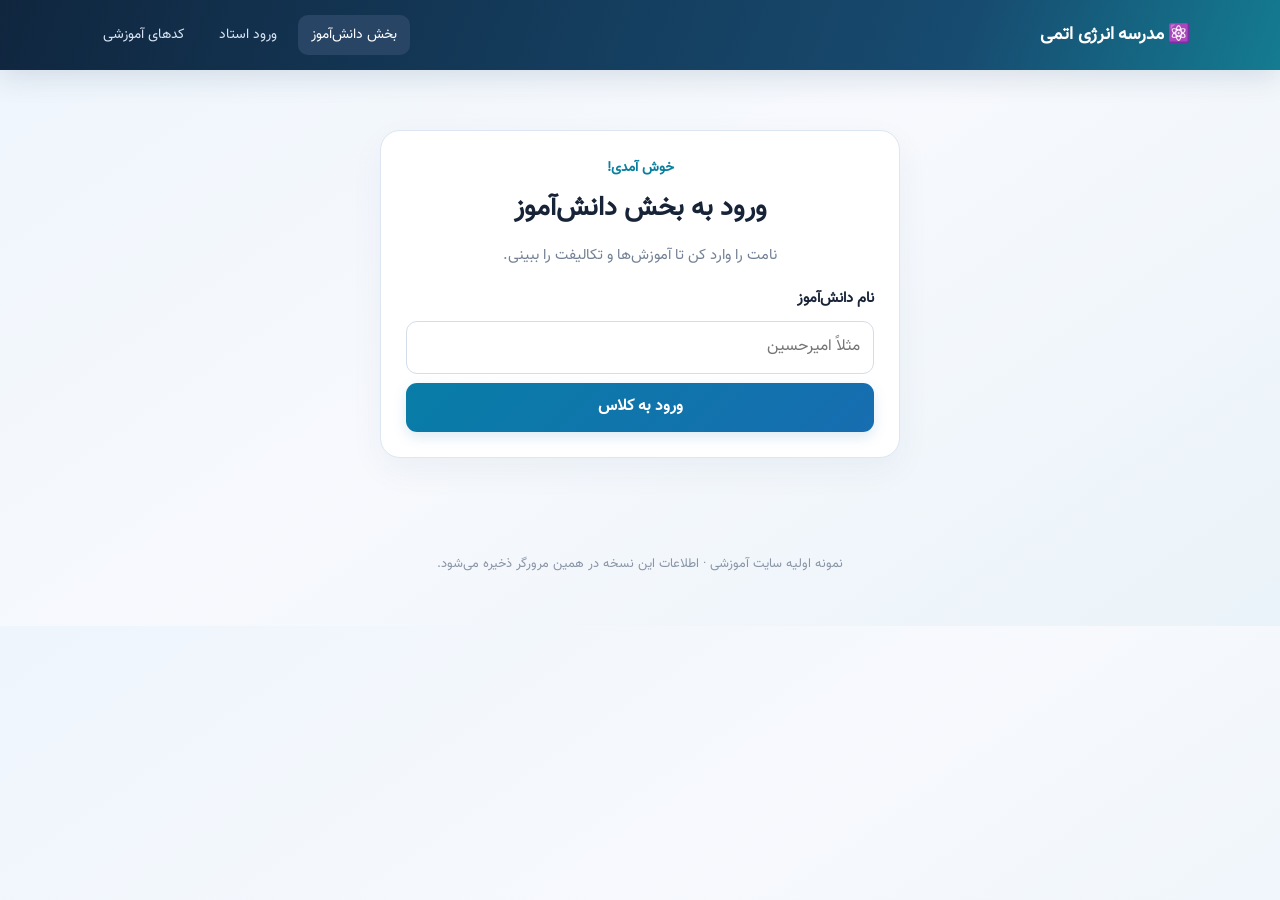
<file: student.html>
<!doctype html>
<html lang="fa" dir="rtl">
<head>
  <meta charset="UTF-8"><meta name="viewport" content="width=device-width, initial-scale=1">
  <title>بخش دانش‌آموز | مدرسه انرژی اتمی</title>
  <link rel="stylesheet" href="./asesst/styles/reset.css">
  <link rel="stylesheet" href="./portal.css">
</head>
<body data-page="student">
  <header class="topbar">
    <a class="brand" href="./index.html">⚛️ مدرسه انرژی اتمی</a>
    <nav><a class="active" href="./student.html">بخش دانش‌آموز</a><a href="./teacher.html">ورود استاد</a><a href="./index.html">کدهای آموزشی</a></nav>
  </header>
  <main class="wrap">
    <section id="nameGate" class="panel gate">
      <div class="eyebrow">خوش آمدی!</div><h1>ورود به بخش دانش‌آموز</h1>
      <p class="muted">نامت را وارد کن تا آموزش‌ها و تکالیفت را ببینی.</p>
      <form id="nameForm" class="stack"><label for="studentName">نام دانش‌آموز</label><input id="studentName" required maxlength="60" placeholder="مثلاً امیرحسین"><button class="btn primary">ورود به کلاس</button></form>
    </section>
    <div id="studentArea" hidden>
      <section class="welcome panel">
        <div><div class="eyebrow">فضای یادگیری تو</div><h1>سلام <span id="helloName"></span> 👋</h1><p class="muted">کدهای آموزشی را ببین، فایل‌ها را دانلود کن و تکالیفت را بفرست.</p></div>
        <button id="changeName" class="btn light">تغییر نام</button>
      </section>
      <section class="section"><div class="section-heading"><div><h2>کدهای آموزشی</h2><p class="muted">برای دیدن کد یا دانلود نسخه متنی، یکی را انتخاب کن.</p></div></div><div id="lessons" class="cards"></div></section>
      <section class="section"><div class="section-heading"><div><h2>تکالیف من</h2><p class="muted">تکلیف را انتخاب کن، کدت را بنویس و ارسال کن.</p></div></div><div id="tasks" class="task-list"></div></section>
    </div>
    <div id="notice" class="notice" role="status" hidden></div>
    <footer>نمونه اولیه سایت آموزشی · اطلاعات این نسخه در همین مرورگر ذخیره می‌شود.</footer>
  </main>
  <dialog id="submitDialog" class="dialog"><form method="dialog" id="submitForm" class="stack">
    <button type="button" class="dialog-close" id="closeDialog" aria-label="بستن">×</button>
    <div class="eyebrow">ارسال تکلیف</div><h2 id="dialogTitle">عنوان تکلیف</h2><p id="dialogDescription" class="muted"></p>
    <label for="studentCode">کد پایتون خودت را اینجا بنویس</label><textarea id="studentCode" rows="12" required spellcheck="false" placeholder="# کد خود را اینجا بنویس"></textarea>
    <button class="btn primary">ارسال برای استاد</button>
  </form></dialog>
  <script src="./portal.js"></script>
</body></html>
</file>
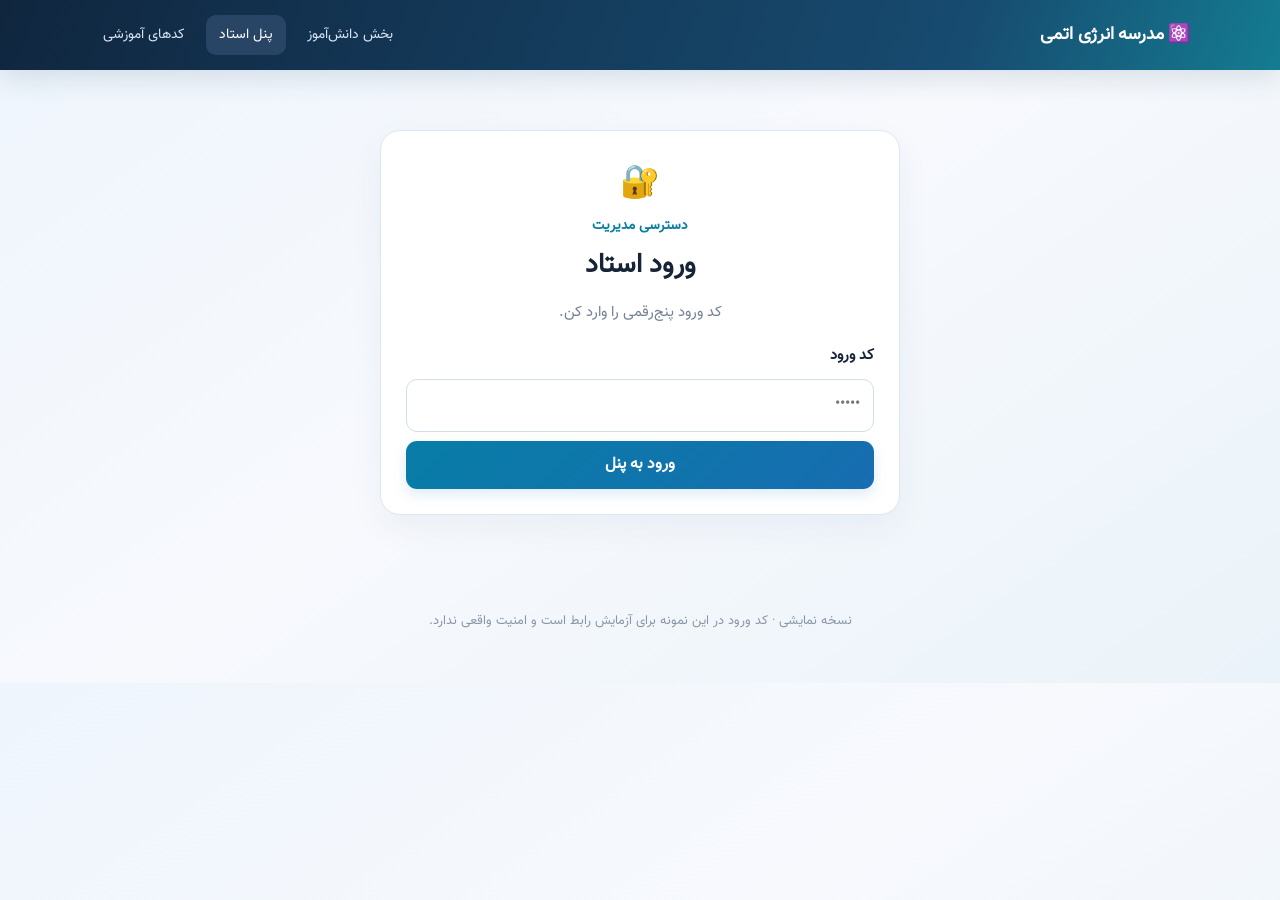
<file: teacher.html>
<!doctype html>
<html lang="fa" dir="rtl">
<head>
  <meta charset="UTF-8"><meta name="viewport" content="width=device-width, initial-scale=1">
  <title>پنل استاد | مدرسه انرژی اتمی</title>
  <link rel="stylesheet" href="./asesst/styles/reset.css"><link rel="stylesheet" href="./portal.css">
</head>
<body data-page="teacher">
  <header class="topbar"><a class="brand" href="./index.html">⚛️ مدرسه انرژی اتمی</a><nav><a href="./student.html">بخش دانش‌آموز</a><a class="active" href="./teacher.html">پنل استاد</a><a href="./index.html">کدهای آموزشی</a></nav></header>
  <main class="wrap">
    <section id="teacherGate" class="panel gate">
      <div class="lock-icon">🔐</div><div class="eyebrow">دسترسی مدیریت</div><h1>ورود استاد</h1><p class="muted">کد ورود پنج‌رقمی را وارد کن.</p>
      <form id="teacherLogin" class="stack"><label for="teacherCode">کد ورود</label><input id="teacherCode" type="password" inputmode="numeric" pattern="[0-9]{5}" maxlength="5" required placeholder="•••••"><button class="btn primary">ورود به پنل</button><p id="loginError" class="error" hidden>کد واردشده صحیح نیست.</p></form>
    </section>
    <div id="teacherArea" hidden>
      <section class="welcome panel"><div><div class="eyebrow">مدیریت کلاس</div><h1>پنل استاد</h1><p class="muted">آموزش‌ها و تکالیف کلاس را مدیریت کن.</p></div><button id="teacherLogout" class="btn light">خروج</button></section>
      <div class="tabs"><button class="tab active" data-tab="lessonTab">افزودن آموزش</button><button class="tab" data-tab="taskTab">ساخت تکلیف</button><button class="tab" data-tab="submissionsTab">ارسال‌های دانش‌آموزان</button></div>
      <section id="lessonTab" class="panel tab-panel"><h2>افزودن کد آموزشی جدید</h2><form id="lessonForm" class="stack">
        <label for="lessonTitle">عنوان آموزش</label><input id="lessonTitle" required placeholder="مثلاً برنامه آب‌وهوا">
        <label for="lessonDescription">توضیحات</label><textarea id="lessonDescription" rows="3" placeholder="توضیح کوتاه درباره آموزش"></textarea>
        <label for="lessonFile">فایل کد (TXT یا PY)</label><input id="lessonFile" type="file" accept=".txt,.py,text/plain" required>
        <label for="lessonImage">تصویر آموزش (اختیاری)</label><input id="lessonImage" type="file" accept="image/*">
        <button class="btn primary">انتشار آموزش</button></form><div id="lessonAdminList" class="admin-list"></div>
      </section>
      <section id="taskTab" class="panel tab-panel" hidden><h2>ساخت تکلیف جدید</h2><form id="taskForm" class="stack">
        <label for="taskTitle">عنوان تکلیف</label><input id="taskTitle" required placeholder="مثلاً کد آب‌وهوا">
        <label for="taskDescription">شرح تکلیف</label><textarea id="taskDescription" rows="4" required placeholder="دانش‌آموز باید چه کاری انجام دهد؟"></textarea>
        <button class="btn primary">انتشار تکلیف</button></form><div id="taskAdminList" class="admin-list"></div>
      </section>
      <section id="submissionsTab" class="panel tab-panel" hidden><h2>ارسال‌های دانش‌آموزان</h2><p class="muted">ارسال‌ها به ترتیب زمان ثبت نمایش داده می‌شوند.</p><div id="submissionList" class="submission-list"></div></section>
    </div>
    <div id="notice" class="notice" role="status" hidden></div><footer>نسخه نمایشی · کد ورود در این نمونه برای آزمایش رابط است و امنیت واقعی ندارد.</footer>
  </main>
  <dialog id="reviewDialog" class="dialog"><form id="reviewForm" class="stack">
    <button type="button" class="dialog-close" id="closeReview" aria-label="بستن">×</button><div class="eyebrow">بررسی تکلیف</div><h2 id="reviewHeading"></h2><pre id="reviewCode" class="code-preview"></pre>
    <label for="reviewStatus">نتیجه بررسی</label><select id="reviewStatus"><option value="pending">در انتظار بررسی</option><option value="approved">تأیید شد</option><option value="revision">نیاز به اصلاح دارد</option></select>
    <label for="reviewNote">یادداشت استاد</label><textarea id="reviewNote" rows="3" placeholder="بازخورد برای دانش‌آموز"></textarea><button class="btn primary">ذخیره نتیجه</button>
  </form></dialog>
  <script src="./portal.js"></script>
</body></html>
</file>
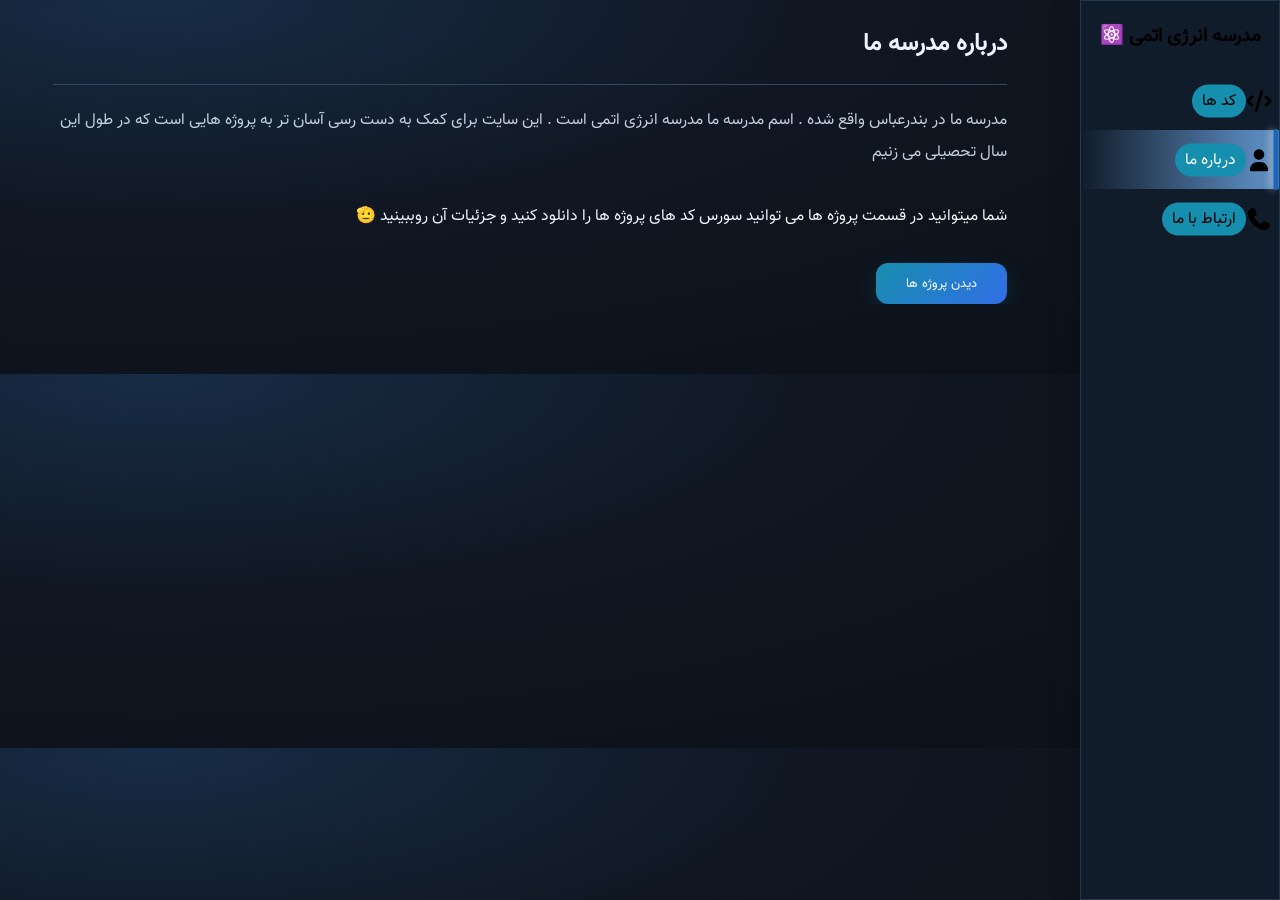
<file: asesst/html-files/AbouteWe.html>
<!doctype html>
<html lang="en">
  <head>
    <meta charset="UTF-8" />
    <meta name="viewport" content="width=device-width, initial-scale=1.0" />
    <title>Atomic-school</title>
    <link rel="stylesheet" href="../styles/reset.css" />
    <link rel="stylesheet" href="../styles/styles.css" />
    <link rel="stylesheet" href="../styles/Aboute.css" />
  </head>
  <body>
    <!------------------  Header  ------------------>
    <header class="Header">
      <!-- navbar -->
       <h2 class="navbar-title">مدرسه انرژی اتمی ⚛️</h2>
      <nav class="navbar">
        <a href="../../index.html" class="navbar-item" data-title="کد ها"
          ><img
            src="../imges/code-solid-full.svg"
            alt="code"
            class="header-img"
          />
        </a>
        <a
          href="./AbouteWe.html"
          data-title="درباره ما"
          class="navbar-item header-active-img"
          ><img
            src="../imges/user-solid-full.svg"
            alt="code"
            class="header-img"
        /></a>
        <a href="./call.html" data-title="ارتباط با ما" class="navbar-item"
          ><img
            src="../imges/phone-solid-full.svg"
            alt="code"
            class="header-img"
        /></a>
      </nav>
    </header>

    <main>
      <div class="abouteWe-box">
        <h2 class="abouteWe-title">درباره مدرسه ما</h2>
        <p class="abouteWe-text">
          مدرسه ما در بندرعباس واقع شده . اسم مدرسه ما مدرسه انرژی اتمی است .
          این سایت برای کمک به دست رسی آسان تر به پروژه هایی است که در طول این
          سال تحصیلی می زنیم
        </p>
        <br />
        <p>
          شما میتوانید در قسمت <a href="">پروژه ها</a> می توانید سورس کد های
          پروژه ها را دانلود کنید و جزئیات آن روببینید 🫡
        </p>

        <a href="../../index.html"
          ><button type="button" class="aboute-btn">دیدن پروژه ها</button></a
        >
      </div>
    </main>
  </body>
</html>
</file>
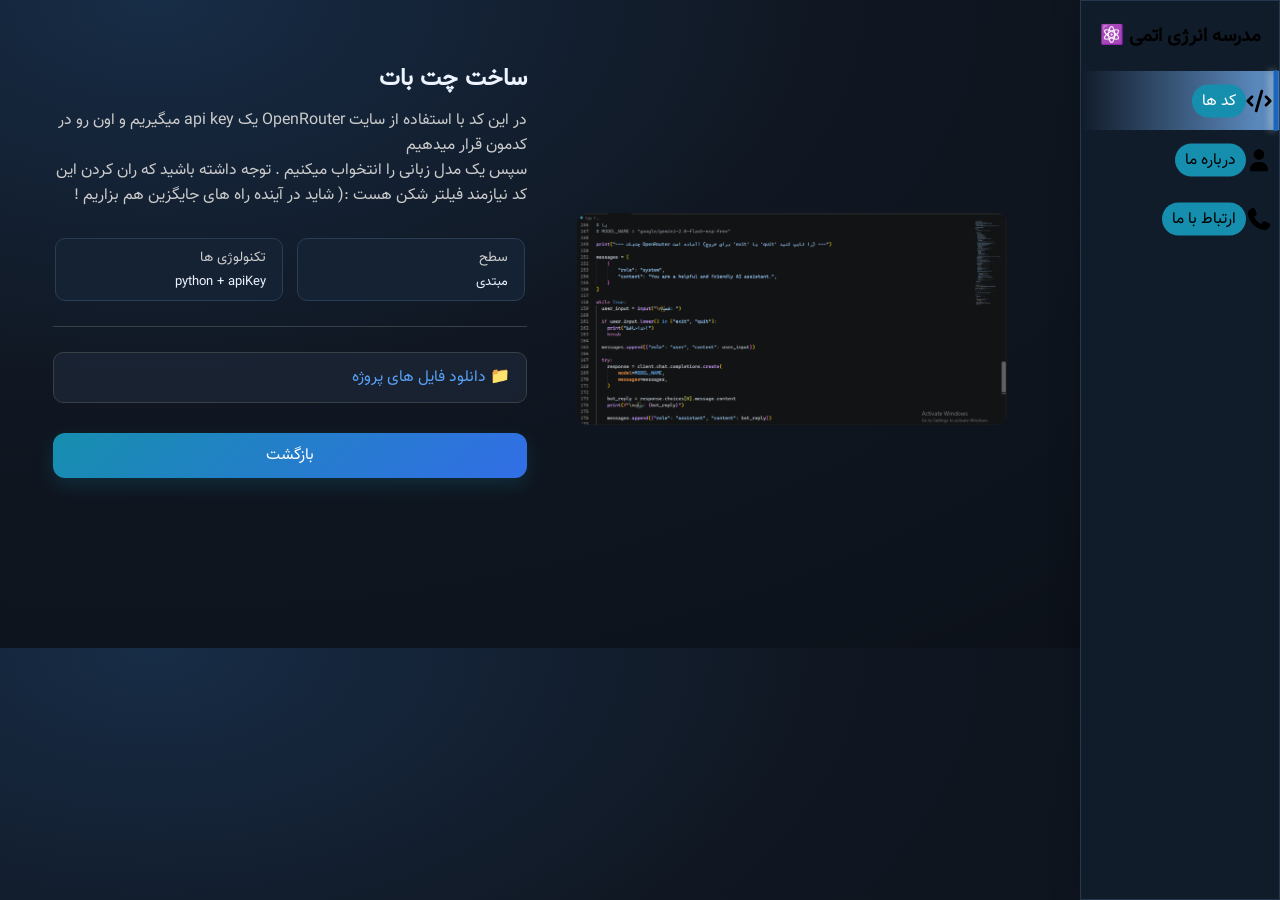
<file: asesst/html-files/Ai.html>
<!doctype html>
<html lang="en">
  <head>
    <meta charset="UTF-8" />
    <meta name="viewport" content="width=device-width, initial-scale=1.0" />
    <title>Atomic-school</title>
    <link rel="stylesheet" href="../styles/reset.css" />
    <link rel="stylesheet" href="../styles/styles.css" />
  </head>
  <body>
    <!------------------  Header  ------------------>
    <header class="Header">
      <!-- navbar -->
      <h2 class="navbar-title">مدرسه انرژی اتمی ⚛️</h2>
      <nav class="navbar">
        <a
          href="../../index.html"
          class="navbar-item header-active-img"
          data-title="کد ها"
          ><img
            src="../imges/code-solid-full.svg"
            alt="code"
            class="header-img"
          />
        </a>
        <a href="./AbouteWe.html" data-title="درباره ما" class="navbar-item"
          ><img
            src="../imges/user-solid-full.svg"
            alt="code"
            class="header-img"
        /></a>
        <a href="./call.html" data-title="ارتباط با ما" class="navbar-item"
          ><img
            src="../imges/phone-solid-full.svg"
            alt="code"
            class="header-img"
        /></a>
      </nav>
    </header>

    <main>
      <div class="AiInfo-box">
        <img src="../imges/AI.png" alt="AI-img" class="AiInfo-img" />
        <div>
          <h2 class="AiInfo-title">ساخت چت بات</h2>
          <p class="AiInfo-text">
            در این کد با استفاده از سایت OpenRouter یک api key میگیریم و اون رو
            در کدمون قرار میدهیم
          </p>
          <p class="AiInfo-text">
            سپس یک مدل زبانی را انتخواب میکنیم . توجه داشته باشید که ران کردن
            این کد نیازمند فیلتر شکن هست :( شاید در آینده راه های جایگزین هم
            بزاریم !
          </p>

          <section class="AiInfo-infoBoxes-parent">
            <div class="AiInfo-infoBoxes">
              <p class="AiInfo-infoBoxes-text1">سطح</p>
              <p class="AiInfo-infoBoxes-text2">مبتدی</p>
            </div>
            <div class="AiInfo-infoBoxes">
              <p class="AiInfo-infoBoxes-text1">تکنولوژی ها</p>
              <p class="AiInfo-infoBoxes-text2">python + apiKey</p>
            </div>
          </section>
          <div class="Ai-border"></div>
          <a href="../Files-downlod/AI.py" download="AI.py" class="AI-downlaod">
            📁 دانلود فایل های پروژه
          </a>
          <a href="../../index.html" class="AI-back">بازگشت</a>
        </div>
      </div>
    </main>
  </body>
</html>
</file>
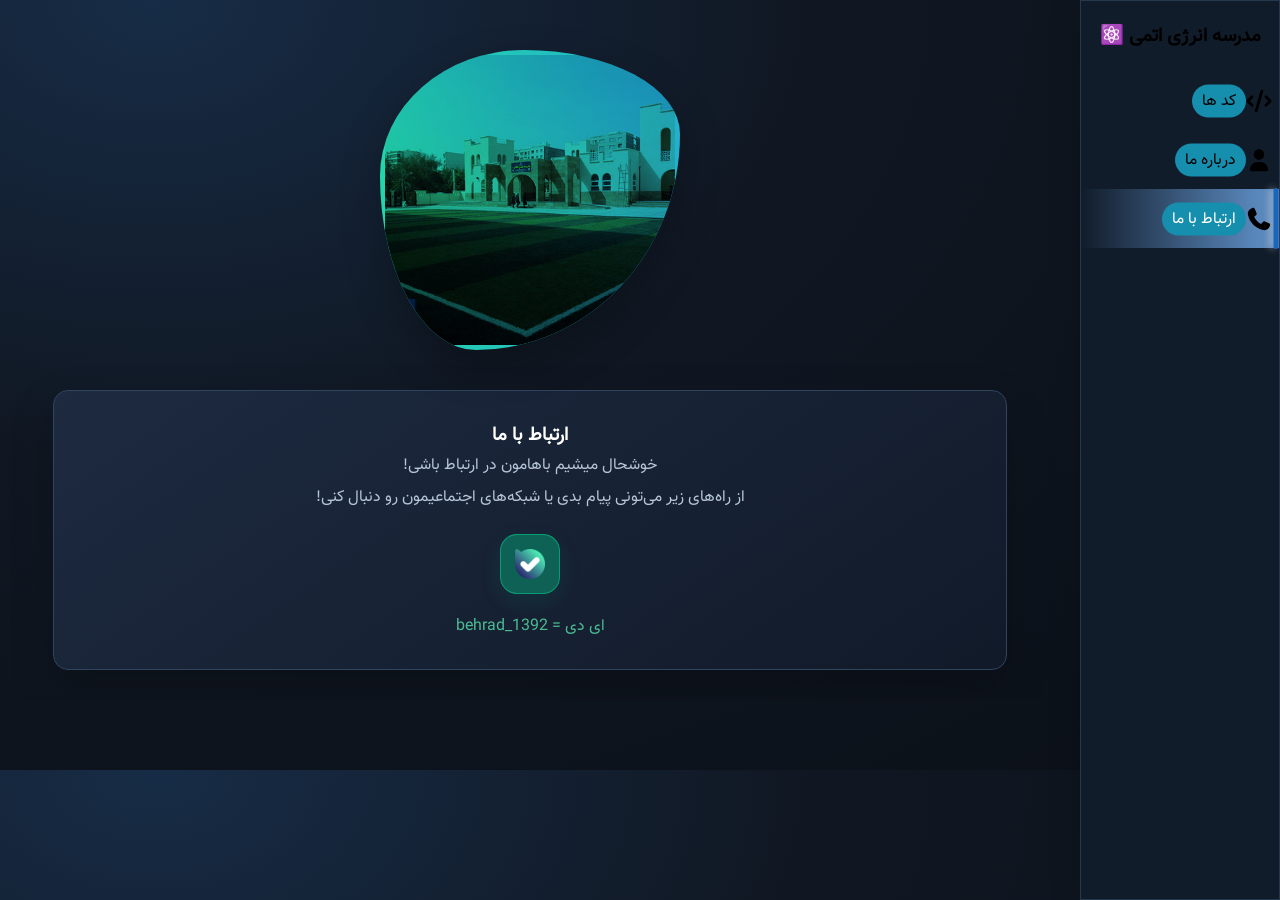
<file: asesst/html-files/call.html>
<!doctype html>
<html lang="en">
  <head>
    <meta charset="UTF-8" />
    <meta name="viewport" content="width=device-width, initial-scale=1.0" />
    <title>Atomic-school</title>
    <link rel="stylesheet" href="../styles/reset.css" />
    <link rel="stylesheet" href="../styles/styles.css" />
    <link rel="stylesheet" href="../styles/call.css" />
  </head>
  <body>
    <!------------------  Header  ------------------>
    <header class="Header">
      <h2 class="navbar-title">مدرسه انرژی اتمی ⚛️</h2>
      <!-- navbar -->
      <nav class="navbar">
        <a href="../../index.html" class="navbar-item" data-title="کد ها"
          ><img
            src="../imges/code-solid-full.svg"
            alt="code"
            class="header-img"
          />
        </a>
        <a href="./AbouteWe.html" data-title="درباره ما" class="navbar-item"
          ><img
            src="../imges/user-solid-full.svg"
            alt="code"
            class="header-img"
        /></a>
        <a
          href="./call.html"
          data-title="ارتباط با ما"
          class="navbar-item header-active-img"
          ><img
            src="../imges/phone-solid-full.svg"
            alt="code"
            class="header-img"
        /></a>
      </nav>
    </header>

    <main>
      <!-- img -->
      <div class="img-box">
        <div class="blob"></div>
      </div>

      <section class="call-box">
        <h3 class="call-title">ارتباط با ما</h3>
        <p class="call-text">خوشحال میشیم باهامون در ارتباط باشی!</p>
        <p class="call-text">
          از راه‌های زیر می‌تونی پیام بدی یا شبکه‌های اجتماعیمون رو دنبال کنی!
        </p>
        <a href="#" target="_blank"
          ><img src="../imges/bale-logo.png" alt="#" class="bale-img"
        /></a>
        <p class="appNameBale">ای دی = behrad_1392</p>
      </section>
    </main>
  </body>
</html>
</file>
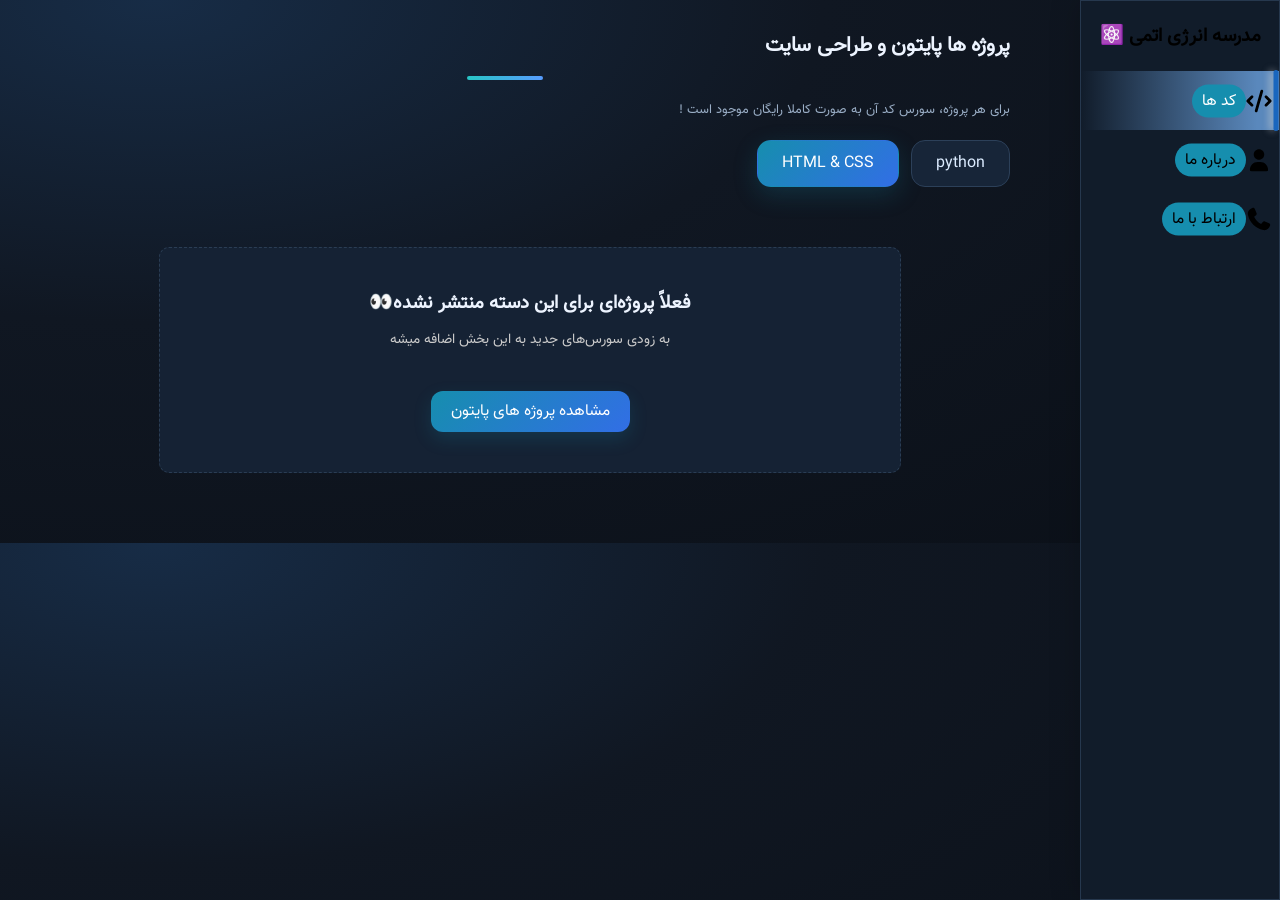
<file: asesst/html-files/HtmlCssProjects.html>
<!doctype html>
<html lang="en">
  <head>
    <meta charset="UTF-8" />
    <meta name="viewport" content="width=device-width, initial-scale=1.0" />
    <title>Atomic-school</title>
    <link rel="stylesheet" href="../styles/reset.css" />
    <link rel="stylesheet" href="../styles/styles.css" />
    <link rel="stylesheet" href="../styles/Aboute.css" />
  </head>
  <body>
    <!------------------  Header  ------------------>
    <header class="Header">
      <!-- navbar -->
      <h2 class="navbar-title">مدرسه انرژی اتمی ⚛️</h2>
      <nav class="navbar">
        <a href="#" class="header-active-img navbar-item" data-title="کد ها"
          ><img
            src="../imges/code-solid-full.svg"
            alt="code"
            class="header-img"
          />
        </a>
        <a href="./AbouteWe.html" data-title="درباره ما" class="navbar-item"
          ><img
            src="../imges/user-solid-full.svg"
            alt="code"
            class="header-img"
        /></a>
        <a href="./call.html" data-title="ارتباط با ما" class="navbar-item"
          ><img
            src="../imges/phone-solid-full.svg"
            alt="code"
            class="header-img"
        /></a>
      </nav>
    </header>

    <!------------------  Project  ------------------>
    <main>
      <h1 class="main-title">پروژه ها پایتون و طراحی سایت</h1>
      <p class="main-up-text">
        ! برای هر پروژه، سورس کد آن به صورت کاملا رایگان موجود است
      </p>

      <!-- main navbar -->
      <div class="main-navbar">
        <a href="#"
          ><p class="main-navbar-text main-navbar-active">HTML & CSS</p></a
        >
        <a href="../../index.html"
          ><p class="main-navbar-text main-navbar-hover">python</p></a
        >
      </div>

      <div class="projectNone">
        <h2 class="projectNone-title">
          👀فعلاً پروژه‌ای برای این دسته منتشر نشده
        </h2>
        <p class="projectNone-text">
          به زودی سورس‌های جدید به این بخش اضافه میشه
        </p>
        <a href="../../index.html">
          <button type="button" class="projectNone-btn">
            مشاهده پروژه های پایتون
          </button></a
        >
      </div>
    </main>
  </body>
</html>
</file>
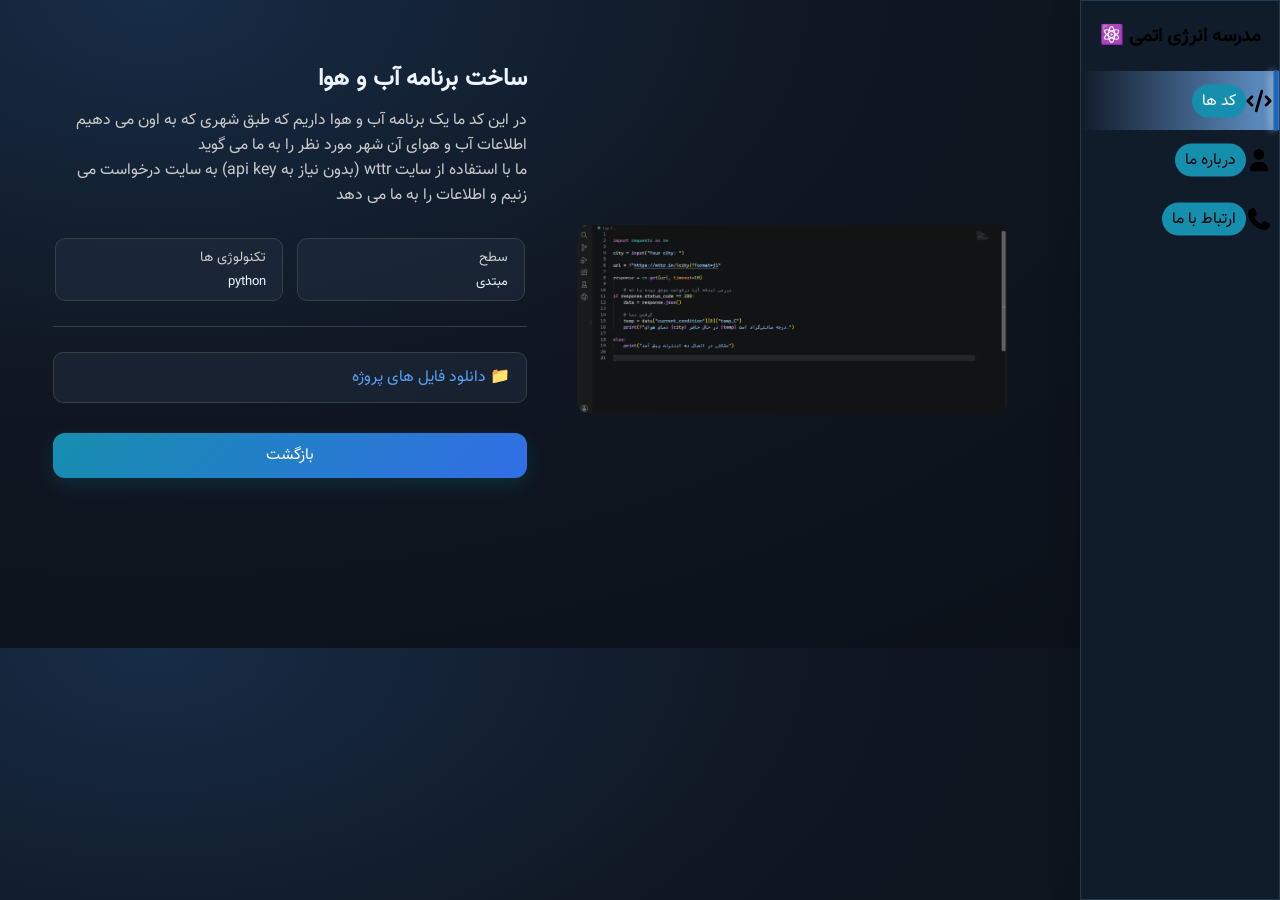
<file: asesst/html-files/weather.html>
<!doctype html>
<html lang="en">
  <head>
    <meta charset="UTF-8" />
    <meta name="viewport" content="width=device-width, initial-scale=1.0" />
    <title>Atomic-school</title>
    <link rel="stylesheet" href="../styles/reset.css" />
    <link rel="stylesheet" href="../styles/styles.css" />
  </head>
  <body>
    <!------------------  Header  ------------------>
    <header class="Header">
      <!-- navbar -->
      <h2 class="navbar-title">مدرسه انرژی اتمی ⚛️</h2>
      <nav class="navbar">
        <a
          href="../../index.html"
          class="navbar-item header-active-img"
          data-title="کد ها"
          ><img
            src="../imges/code-solid-full.svg"
            alt="code"
            class="header-img"
          />
        </a>
        <a href="./AbouteWe.html" data-title="درباره ما" class="navbar-item"
          ><img
            src="../imges/user-solid-full.svg"
            alt="code"
            class="header-img"
        /></a>
        <a href="./call.html" data-title="ارتباط با ما" class="navbar-item"
          ><img
            src="../imges/phone-solid-full.svg"
            alt="code"
            class="header-img"
        /></a>
      </nav>
    </header>

    <main>
      <div class="weatherInfo-box">
        <img src="../imges/wheater.png" alt="AI-img" class="weatherInfo-img" />
        <div>
          <h2 class="weatherInfo-title">ساخت برنامه آب و هوا</h2>
          <p class="weatherInfo-text">
            در این کد ما یک برنامه آب و هوا داریم که طبق شهری که به اون می دهیم
            اطلاعات آب و هوای آن شهر مورد نظر را به ما می گوید
          </p>
          <p class="weatherInfo-text">
            ما با استفاده از سایت wttr (بدون نیاز به api key) به سایت درخواست می
            زنیم و اطلاعات را به ما می دهد
          </p>

          <section class="weatherInfo-infoBoxes-parent">
            <div class="weatherInfo-infoBoxes">
              <p class="weatherInfo-infoBoxes-text1">سطح</p>
              <p class="weatherInfo-infoBoxes-text2">مبتدی</p>
            </div>
            <div class="weatherInfo-infoBoxes">
              <p class="weatherInfo-infoBoxes-text1">تکنولوژی ها</p>
              <p class="weatherInfo-infoBoxes-text2">python</p>
            </div>
          </section>
          <div class="weather-border"></div>
          <a
            href="../Files-downlod/weather.py"
            download="weather.py"
            class="weather-downlaod"
          >
            📁 دانلود فایل های پروژه
          </a>
          <a href="../../index.html" class="weather-back">بازگشت</a>
        </div>
      </div>
    </main>
  </body>
</html>
</file>
<file: portal.css>
@font-face{font-family:Vazir;src:url('./asesst/Fonts/Vazir.ttf')}*{box-sizing:border-box}body{margin:0;background:#f4f7fb;color:#172337;font-family:Vazir,Tahoma,sans-serif;line-height:1.8}a{color:inherit;text-decoration:none}.topbar{background:#13263e;color:#fff;display:flex;align-items:center;justify-content:space-between;gap:20px;padding:15px max(5%,calc((100% - 1100px)/2));flex-wrap:wrap}.brand{font-size:1.1rem;font-weight:bold}.topbar nav{display:flex;gap:8px;flex-wrap:wrap}.topbar nav a{padding:7px 13px;border-radius:10px;color:#d9e5f5;font-size:.9rem}.topbar nav a:hover,.topbar nav a.active{background:#294565;color:#fff}.wrap{max-width:1050px;margin:30px auto;padding:0 18px}.panel{background:#fff;border:1px solid #e2e8f0;border-radius:20px;padding:25px;box-shadow:0 8px 30px #19365a0a}.gate{max-width:520px;margin:60px auto;text-align:center}.gate .stack{text-align:right}.gate h1,.welcome h1{margin:4px 0 8px;font-size:1.7rem}.eyebrow{color:#1685b8;font-size:.86rem;font-weight:bold}.muted{color:#738196;font-size:.94rem;margin:4px 0 12px}.stack{display:flex;flex-direction:column;gap:9px}.stack label{font-weight:bold;font-size:.92rem;margin-top:5px}input,textarea,select{font:inherit;width:100%;padding:11px 13px;border:1px solid #d4deea;border-radius:11px;background:#fff;color:#172337;outline:none}input:focus,textarea:focus,select:focus{border-color:#328bc3;box-shadow:0 0 0 3px #328bc31b}textarea{resize:vertical}.btn{border:0;border-radius:11px;padding:10px 16px;font:inherit;font-weight:bold;cursor:pointer;transition:.15s}.btn:hover{transform:translateY(-1px)}.primary{background:#176db0;color:#fff}.light{background:#eaf2fa;color:#214c73}.welcome{display:flex;justify-content:space-between;align-items:center;gap:20px;flex-wrap:wrap;background:linear-gradient(120deg,#fff,#edf6ff);margin-bottom:28px}.section{margin:30px 0}.section-heading{display:flex;justify-content:space-between;align-items:center;margin-bottom:14px}.section h2,.panel h2{font-size:1.25rem;margin:0 0 12px}.cards{display:grid;grid-template-columns:repeat(auto-fit,minmax(230px,1fr));gap:15px}.lesson-card,.task-card{background:#fff;border:1px solid #e0e8f1;border-radius:16px;padding:18px;display:flex;flex-direction:column;gap:8px}.lesson-card h3,.task-card h3{margin:0;font-size:1.05rem}.chip{display:inline-block;background:#e7f4ff;color:#176ba7;padding:3px 9px;border-radius:99px;font-size:.78rem;align-self:flex-start}.card-actions{display:flex;gap:8px;flex-wrap:wrap;margin-top:auto;padding-top:7px}.card-actions .btn{font-size:.85rem}.task-list{display:grid;grid-template-columns:repeat(auto-fit,minmax(260px,1fr));gap:15px}.task-card p{color:#738196;margin:0}.task-card .btn{margin-top:8px}.notice{position:fixed;bottom:20px;left:20px;right:20px;max-width:500px;margin:auto;background:#173b5e;color:white;padding:13px 18px;border-radius:12px;box-shadow:0 10px 30px #0002;z-index:20}.tabs{display:flex;gap:8px;flex-wrap:wrap;margin:20px 0}.tab{background:#e7edf5;color:#40536a;border:0;border-radius:10px;padding:10px 16px;font:inherit;cursor:pointer}.tab.active{background:#176db0;color:#fff}.tab-panel{margin-bottom:18px}.admin-list{border-top:1px solid #e5ebf2;margin-top:24px;padding-top:16px}.admin-row,.submission-row{display:flex;align-items:center;justify-content:space-between;gap:14px;padding:13px 0;border-bottom:1px solid #edf1f5}.admin-row:last-child,.submission-row:last-child{border-bottom:0}.admin-row p,.submission-row p{margin:0;color:#738196;font-size:.86rem}.admin-row strong,.submission-row strong{display:block}.submission-list{margin-top:12px}.submission-row{align-items:flex-start}.submission-row .btn{white-space:nowrap}.status{font-size:.78rem;border-radius:99px;padding:3px 9px;background:#eef2f7;color:#536276}.status.approved{background:#dcfce7;color:#166534}.status.revision{background:#ffedd5;color:#9a3412}.error{color:#c0392b}.lock-icon{font-size:2rem}.dialog{border:0;border-radius:20px;width:min(650px,calc(100% - 28px));max-height:90vh;overflow:auto;padding:25px;box-shadow:0 20px 80px #0f223c55}.dialog::backdrop{background:#0c1c30a8}.dialog-close{align-self:flex-start;border:0;background:#edf2f7;border-radius:50%;width:34px;height:34px;font-size:1.4rem;cursor:pointer}.code-preview{white-space:pre-wrap;direction:ltr;text-align:left;background:#101923;color:#e2e8f0;border-radius:12px;padding:16px;overflow:auto;font:14px/1.7 ui-monospace,monospace;max-height:300px}footer{text-align:center;color:#8995a6;font-size:.8rem;padding:35px 0 20px}[hidden]{display:none!important}@media(max-width:600px){.topbar{padding:13px 16px}.topbar nav{width:100%}.topbar nav a{padding:6px 9px}.wrap{margin:18px auto;padding:0 12px}.panel{padding:18px}.gate{margin:35px auto}.welcome h1,.gate h1{font-size:1.4rem}.submission-row{flex-wrap:wrap}}


/* ===== Visual polish: appearance only ===== */
:root { color-scheme: light; }
body { background: linear-gradient(145deg,#eef5fc 0%,#f7f9fd 48%,#eaf3f9 100%); }
.topbar {
  background: linear-gradient(110deg,#10263f,#174b70 75%,#147c91);
  box-shadow: 0 8px 28px #163b5a22;
}
.brand { letter-spacing: -.2px; }
.topbar nav a { transition: background .2s,color .2s,transform .2s; }
.topbar nav a:hover { transform: translateY(-1px); }
.wrap { max-width: 1120px; }
.panel {
  border-color: #dce7f2; box-shadow: 0 12px 34px #183c5c0d;
  transition: box-shadow .2s,border-color .2s;
}
.welcome { border-color: #d8e9f6; background: linear-gradient(120deg,#fff,#eaf6ff); }
.eyebrow { color: #087f9f; }
.btn { transition: transform .18s,box-shadow .18s,filter .18s; }
.primary { background: linear-gradient(135deg,#087da7,#176db0); box-shadow: 0 5px 14px #176db025; }
.primary:hover { box-shadow: 0 8px 18px #176db035; filter: brightness(1.04); }
.lesson-card,.task-card {
  border-color: #dce7f2; box-shadow: 0 5px 18px #19365a08;
  transition: transform .22s,box-shadow .22s,border-color .22s;
}
.lesson-card:hover,.task-card:hover {
  transform: translateY(-3px); border-color: #b6d7ed; box-shadow: 0 12px 26px #19365a12;
}
input,textarea,select { transition: border-color .18s,box-shadow .18s; }
.tab { transition: background .18s,color .18s; }
.tab.active { box-shadow: 0 4px 12px #176db022; }
.chip { background: #e1f5fb; color: #087b9d; }
.notice { box-shadow: 0 14px 35px #10263e30; }
.dialog { border: 1px solid #dce7f2; }
@media(max-width:600px) {
  .welcome { gap: 12px; }
  .topbar { box-shadow: 0 5px 18px #163b5a18; }
}
</file>
<file: asesst/styles/styles.css>
/*===================
        header
====================*/

.Header {
    position: fixed;
    bottom: 0;
    left: 0;
    right: 0;
    background: rgb(242, 242, 243);
    box-shadow: rgba(255, 255, 255, 0.447) 0px 6px 36px;
    
    .navbar {
        display: flex;
        flex-direction: row-reverse;
        justify-content: space-around;
    }

    .navbar-title {
        display: none;
    }

    .header-img {
        width: 40px;
        margin-top: 10px;
        padding: 6px;
        z-index: 10;
        position: relative;
        border-radius: 50%;
    }
    
    .header-active-img img {
        background: rgb(187, 226, 235);
        border-radius: 50%;
        transition: all 0.3s;
    }
    .navbar-item img {
        transition: all 0.3s;
    }

    /* tooltips */
    .navbar-item {
        position: relative; 
       

        &::before {
            content: attr(data-title);
            color: white;
            position: absolute;
            bottom: 60px; /* فاصله از بالا */
            left: 50%;
            transform: translateX(-50%); /* وسط‌چین کردن دقیق */
            padding: 4px 10px;
            background: #4bbfce;
            white-space: nowrap;
            border-radius: 20px;
            opacity: 0; /* در حالت عادی مخفی */
            transition: opacity 0.3s; /* انیمیشن نرم برای زیبایی بیشتر */
            pointer-events: none; /* جلوگیری از تداخل با موس */
            transition: all 0.3s;
        }
    
        &::after {
            content: "";
            position: absolute;
            bottom: 54px; /* باید کمی پایین‌تر از ::before باشد */
            left: 50%;
            transform: translateX(-50%);
            border-left: 8px solid transparent;
            border-right: 8px solid transparent;
            border-top: 8px solid #4bbfce; /* رنگ باید با پس‌زمینه before یکی باشد */
            opacity: 0; /* در حالت عادی مخفی */
            transition: opacity 0.3s;
            pointer-events: none;
        }
        &:hover img {
            transition: all 0.3s;
            background: rgb(187, 226, 235);;
        }

        &:hover::before, 
        &:hover::after {
            opacity: 1;
            
        }
    }

    .header-active-img.navbar-item::after,
    .header-active-img.navbar-item::before {
        opacity: 1;
    }
}

@media screen and (min-width: 660px) {
    body {
        margin-bottom: 70px;
    }
}
@media screen and (min-width: 700px) {
    .Header {
        left: auto;
        top: 0;
        box-shadow: 0 0 0 transparent;
        width: 200px;
        direction: rtl;

        .navbar-title {
            display: block;
            text-align: center;        
            color: #000;
            font-size: 1.2rem;
            margin-top: 20px;
        }

        .navbar {
            flex-direction: column;
            margin-top: 20px;
        }

        .navbar-item::before {
            opacity: 1;
            background: transparent;
            color: #000;
            left: auto;
            right: 33px;
            bottom: 50%;
            transform: translateY(50%);
            
        }
        .header-active-img::before{
            color: white;
        }
        .navbar-item::after {
            display: none;
        }
        
        .header-active-img::after {
            content: "";
            width: 5px;
            border-radius: 10px;
            height: 61px;
            background: #1966be;
            position: absolute;
            right: -2px;
            top: -1px;
            opacity: 1; /* در حالت عادی مخفی */
            display: block;
            border: transparent; 
            box-shadow: -4px 0px 7px #d1d2d496;
        }

        .header-active-img img,
        .navbar-item:hover img {
            background: transparent;
        }

        .header-active-img {
            background-image: linear-gradient(270deg, #5a88bc 11%, transparent);
        } 

        .navbar-item:hover:not(.header-active-img) img {
            transform: translateX(-5px);
        }

        .navbar-item:not(.header-active-img):hover::before {
            right: 38px;
        }
    }
}

/*===================
        main
====================*/

.main-title {
    text-align: center;
    font-size: 1.3rem;
    padding-top: 30px;
    font-weight: 500;
    position: relative;
}

.main-up-text {
    text-align: center;
    font-size: 0.8rem;
    color: rgb(203, 203, 203);
    margin-top: 20px;
}

/*===============
    main navbar
===============*/

.main-navbar {
    display: flex;
    justify-content: space-around;
    margin: 0 50px;
    margin-top: 20px;

    .main-navbar-text {
        white-space: nowrap;
        user-select: none;
        background: rgba(39, 43, 65, 0.641);
        padding: 6px 30px;
        border-radius: 20px 0;
        border: solid rgba(102, 106, 164, 0.479) 1px;
    }

    .main-navbar-active {
        background: #57a1f5;
        box-shadow: 0 1px 10px #75a6de;
        border-radius: 0 20px;
    }

    .main-navbar-hover {   
        transition: all 0.3s;

        &:hover {
            border-radius: 0 20px;
            border: solid rgb(11, 73, 166) 1px;
            background: rgb(26, 26, 29);
        }
    }
}
@media screen and (max-width: 370px) {
    .main-navbar {
        gap: 10px;
    }
}
@media screen and (min-width: 700px) {
    .main-up-text, 
    .main-title {
        margin-right: 50px;
    }
    .main-navbar {
        justify-content: end;
        gap: 20px;
    }
}

/*==================================
     AI project / Wheader project
=================================*/

.project-container {
    direction: rtl;
    display: flex;
    justify-content: flex-start; /* شروع از سمت راست با توجه به direction: rtl */
    align-items: flex-start;
    flex-direction: row; /* در حالت کلی به صورت سطری باشد */
    flex-wrap: wrap;
    gap: 20px; /* فاصله بین کارت‌ها */
    margin: 0 50px;


    .ai-project,
    .wheater-project {
        margin: 0 auto;
        width: 90%;
        border-radius: 16px;
        border: solid rgb(110, 118, 130) 1.6px;
        background: #19202d;
        margin-top: 30px;
        margin-bottom: 50px;
        transition: all 0.4s;
        

        &:hover {
            background: rgb(26, 26, 29);
            box-shadow: 2px 8px 20px #23262b;
            border: solid rgb(11, 73, 166) 1.6px;
        }
    }

    .ai-down, .wheater-down {
        padding: 10px;
        padding-top: 0;

    }

    .ai-img, .wheater-img {
        width:100%;
        border-radius: 16px 16px 0px 0px;
        height: 190px;
    }
    
    .wheater-img {
        object-fit: cover;
    }

    .ai-title, .wheater-title {
        margin-bottom: 10px;
    }

    .ai-info, .wheater-info {
        display: flex;
        flex-direction: row-reverse;
        justify-content: space-between;
        padding: 30px 10px;
        padding-bottom: 20px;
        margin: 30px 0;
        border-bottom: solid rgba(114, 125, 143, 0.46) 1px;
    }

    .ai-Surface, .wheater-Surface {
        color: rgb(11, 195, 11);
        background: rgba(11, 195, 11, 0.238);
        border-radius: 15px;
        padding: 2px 12px;
        padding-right: 10px;
    }

    .ai-lang, .wheater-lang {
        color: rgb(138, 172, 224);
        background: rgb(7, 7, 7);
        padding: 2px 8px;
        border-radius: 6px;
        border: solid rgba(114, 125, 143, 0.46) 1px;
    }

    .ai-btn, .wheater-btn {
        width: 100%;
        display: block;
        text-align: center;
        background: #57a1f5;
        box-shadow: 0 1px 8px #57a1f5;
        border-radius: 6px;
        padding: 10px 0;
        border: none;
        transition: transform 0.3s;
        color: white;
        &:hover {
            transform: translateY(-3px);
        }

        &:active {
            transform: scale(0.96);
        }
    }
}


@media screen and (min-width: 700px) {
    .project-container {
        flex-direction: row; /* چیدمان افقی در دسکتاپ */
        justify-content: flex-start; /* شروع از سمت راست صفحه (کنار منوی عمودی) */
        margin-top: 60px;

    .ai-project, .wheater-project {
        margin: 0;
    }

    .ai-down, .wheater-down {
        padding: 22px;
        padding-top: 0;
        }
    }

    .main-up-text {
        text-align: right;
    }

    .main-title {
        text-align: right;
    }
}

/*** creacting card widths ***/


@media screen and (min-width: 1168px) {
    .project-container {
        .ai-project, .wheater-project {
            width: 30%;
        }
    }
}

@media screen and (max-width: 1167px) and (min-width: 800px) {
    .project-container {
        justify-content: center;

        .ai-project, .wheater-project {
            width: 70%;
        }
    }
}

@media screen and (min-width: 700px) and (max-width: 880px) {
    .project-container {
        justify-content: center;
    }
    .project-container .ai-project,
    .project-container .wheater-project {
        width: 80%;
    }
}

@media screen and (max-width: 1315px) and (min-width: 1135px) {
    .project-container {
        .ai-project, .wheater-project {
            width: 40%;
        }
    }
}

@media screen and (max-width: 530px) {
    html {
        font-size: 12px;
    }
    .project-container {
        .ai-project, .wheater-project {
            width: 100%;
        }
    }
}
/* ********************* */

@media screen and (max-width: 1382px) {
    .project-container {
        .wheater-text{
            margin-bottom: -26px;
        }
    }
}
@media screen and (max-width: 1632px) {
    .project-container {
        .ai-text{
            margin-bottom: -26px;
        }
    }
}
/*===============================
        projectNone-box
================================*/

.projectNone {
    background: #272b34;
    width: 95%;
    margin: 0 auto;
    margin-top: 60px;
    border-radius: 10px;
    padding: 40px 50px;
    border: dashed 1px #646a76;

    .projectNone-title {
        text-align: center;
        margin-bottom: 10px;
        font-size: 1.2rem;
    }

    .projectNone-text {
        text-align: center;
        margin-bottom: 40px;
        font-size: 0.9rem;
        color: rgb(203, 203, 203);
    }

    .projectNone-btn {
        display: block;
        margin: 0 auto;
        background: #57a1f5;
        border: none;
        padding: 8px 20px;
        font-weight: 500;
        font-size: 1rem;
        border-radius: 8px;
        transition: all 0.3s;
        color: rgb(255, 255, 255);

        &:hover {
            transform: translateY(-5px);
            box-shadow: 2px ;
            box-shadow: 0 5px 10px #327ccf;
        }
    }
}

@media screen and (min-width: 700px) {
    .projectNone {
        width: 70%;
    }
}

/*==============================
    info for Ai/wheater project
===============================*/

.AiInfo-box,.weatherInfo-box {
    direction: rtl;
    margin-bottom: 140px;
    width: 90%;
    margin: 0 auto;


    .AiInfo-img,.weatherInfo-img {
        margin: 20px 0;
        width: 100%;
        border-radius: 10px;
    }

    .AiInfo-title,.weatherInfo-title {
        margin-bottom: 10px;
    }

    .AiInfo-text,.weatherInfo-text {
        color: rgb(203, 203, 203);
    }

    .AiInfo-infoBoxes-parent,.weatherInfo-infoBoxes-parent {
        display: flex;
        flex-direction: column;
        gap: 25px;
        margin-top: 30px;

    }

    .AiInfo-infoBoxes,.weatherInfo-infoBoxes {
        padding: 8px 16px;
        background: #27334666;
        border: solid 1px #383f47;
        border-radius: 10px;
    }

    .Ai-border, .weather-border {
        width: 100%;
        height: 1px;
        background: #383f47;
        margin-top: 25px;
    }

    .AiInfo-infoBoxes-text1, .weatherInfo-infoBoxes-text1 {
        color: rgb(203, 203, 203);
        font-size: 0.85rem;
        margin-bottom: 4px;
    }

    .AiInfo-infoBoxes-text2, .weatherInfo-infoBoxes-text2 {
        font-weight: 500;
    }

    .AI-downlaod, .weather-downlaod {
        background: #27334666;
        display: block;
        border-radius: 10px;
        color: #57a1f5;
        border: solid 1px #383f47;
        padding: 12px 16px;
        margin-top: 25px;
        transition: all 0.4s;

        &:hover {
            background: #0d1117;
            border-color: #57a1f5;
        }
    }

    .AI-back, .weather-back {
        background: #57a1f5;
        display: block;
        text-align: center;
        margin-top: 30px;
        margin-bottom: 100px;
        box-shadow: 0 1px 8px #57a1f5;
        border-radius: 6px;
        padding: 10px;
        border: none;
        transition: transform 0.3s;
        color: white;

        &:active {
            transform: scale(0.96);
        }
    }
}

@media screen and (min-width: 1128px) {
    .AiInfo-box,.weatherInfo-box {
        display: flex;
        align-items: center;
        margin-top: 60px;

        .AiInfo-img,.weatherInfo-img {
            width: 430px;
            margin-left: 50px;
        }

        .AiInfo-infoBoxes-parent, .weatherInfo-infoBoxes-parent {
            flex-wrap: wrap;
            flex-direction: row;
            justify-content: space-around;
            gap: 10px;
            width: 100%;
        }

        .AiInfo-infoBoxes,.weatherInfo-infoBoxes {
            width: 48%;
            margin: 0;   
        }

        .AiInfo-infoBoxes-text2,.weatherInfo-infoBoxes-text2 {
            font-size: 0.8rem;
        }
    }
}

@media screen and (min-width: 1400px) {
    .AiInfo-box .AiInfo-img,
    .weatherInfo-box .weatherInfo-img {
        width: 460px;
        margin-left: 60px;
    }
}
/* Student and teacher portal shortcuts */
.portal-shortcuts {
  display: flex;
  justify-content: center;
  flex-wrap: wrap;
  gap: 12px;
  margin: 22px auto;
  padding: 0 16px;
}
.portal-shortcuts a {
  display: inline-block;
  background: #176db0;
  color: #fff;
  padding: 10px 18px;
  border-radius: 12px;
  text-decoration: none;
  transition: transform .2s, background .2s;
}
.portal-shortcuts a:hover { background: #12558c; transform: translateY(-2px); }


/* ===== Visual polish: appearance only ===== */
:root { color-scheme: dark; }
body {
  background: radial-gradient(ellipse at 12% 0%, #172c46 0, #101722 42%, #0b1018 100%);
  color: #edf4ff;
  font-family: Vazir, Tahoma, sans-serif;
}
.main-title { font-weight: 800; letter-spacing: -.3px; }
.main-title::after {
  content: ""; display: block; width: 76px; height: 4px; margin: 14px auto 0;
  border-radius: 99px; background: linear-gradient(90deg,#28c5c5,#579cff);
}
.main-up-text { color: #9aaec6; }
.main-navbar { gap: 12px; flex-wrap: wrap; }
.main-navbar .main-navbar-text {
  background: #172538; color: #dcecff; border: 1px solid #2c4059;
  border-radius: 14px; padding: 10px 24px; transition: .22s ease;
}
.main-navbar .main-navbar-hover:hover,
.main-navbar .main-navbar-active {
  background: linear-gradient(135deg,#168eae,#326ee6); color: #fff;
  border-color: transparent; box-shadow: 0 8px 24px #168eae35;
}
.project-container { gap: 24px; }
.project-container .ai-project,
.project-container .wheater-project {
  overflow: hidden; border: 1px solid #26384e; border-radius: 22px;
  background: linear-gradient(160deg,#1b293b,#121b28);
  box-shadow: 0 16px 40px #0003; transition: transform .25s,border-color .25s,box-shadow .25s;
}
.project-container .ai-project:hover,
.project-container .wheater-project:hover {
  transform: translateY(-6px); border-color: #318eae; box-shadow: 0 20px 45px #0005;
}
.project-container .ai-img,
.project-container .wheater-img { object-fit: cover; }
.project-container .ai-down,
.project-container .wheater-down { padding: 22px; }
.project-container .ai-title,
.project-container .wheater-title { color: #f3f7ff; font-weight: 800; }
.project-container .ai-text,
.project-container .wheater-text { color: #a9b9cd; line-height: 1.9; }
.project-container .ai-lang,
.project-container .wheater-lang,
.project-container .ai-Surface,
.project-container .wheater-Surface {
  border-radius: 999px; padding: 4px 11px; background: #20384a; color: #aee9f0;
}
.project-container .ai-btn,
.project-container .wheater-btn,
.projectNone .projectNone-btn,
.AiInfo-box .AI-back,.weatherInfo-box .weather-back {
  background: linear-gradient(135deg,#168eae,#326ee6); border: 0; border-radius: 12px;
  box-shadow: 0 7px 18px #168eae30; transition: transform .2s,filter .2s,box-shadow .2s;
}
.project-container .ai-btn:hover,
.project-container .wheater-btn:hover,
.projectNone .projectNone-btn:hover,
.AiInfo-box .AI-back:hover,.weatherInfo-box .weather-back:hover {
  filter: brightness(1.12); transform: translateY(-2px); box-shadow: 0 10px 24px #168eae45;
}
.Header { background: #111c2a; border: 1px solid #26384e; box-shadow: 0 0 30px #0003; }
.Header .navbar-item::before { background: #168eae; }
.projectNone,.AiInfo-box .AiInfo-infoBoxes,.AiInfo-box .weatherInfo-infoBoxes {
  background: #152234; border-color: #2a3d54;
}
@media (max-width:699px) {
  .main-navbar { margin-left: 16px; margin-right: 16px; }
  .project-container .ai-project,.project-container .wheater-project { border-radius: 18px; }
}
</file>
<file: asesst/styles/Aboute.css>
.abouteWe-box {
    width: 90%;
    direction: rtl;
    margin: 0 auto;
    margin-top: 20px;

    .abouteWe-title {
        border-bottom: solid white 1px;
        padding-bottom: 20px;

    }

    .abouteWe-text {
        padding-top: 20px;
    }

    .aboute-btn {
        background: #57a1f5;
        box-shadow: 0 1px 8px #57a1f5;
        border-radius: 6px;
        padding: 10px 30px;
        border: none;
        transition: transform 0.3s;
        color: white;
        margin-top: 30px;

        &:hover {
            transform: scale(1.05);
        }

        &:active {
            transform: scale(0.96);
        }
    }
}

/* ===== Visual polish: appearance only ===== */
.abouteWe-box { line-height: 2; }
.abouteWe-box .abouteWe-title {
  border-bottom-color: #34465c; padding-bottom: 16px; font-weight: 800;
}
.abouteWe-box .abouteWe-text { color: #c3cfdf; }
.abouteWe-box .aboute-btn {
  background: linear-gradient(135deg,#168eae,#326ee6);
  box-shadow: 0 7px 20px #168eae30; border-radius: 12px;
}
.abouteWe-box .aboute-btn:hover { box-shadow: 0 10px 25px #168eae45; }
</file>
<file: asesst/styles/call.css>
.img-box {
    width: 100%;
    display: flex;
    justify-content: center;
}

main {
    direction: rtl;
}

.call-box {
    background: rgb(32, 32, 47);
    border: solid 1px rgb(44, 45, 46);
    width: 90%;
    margin: 40px auto;
    border-radius: 15px;
    padding: 30px;
    margin-bottom: 30px;

    .call-title,
    .call-text {
        text-align: center;
        color: rgb(203, 203, 203);
    }

    .call-title {
        color: white;
    }

    .appNameBale {
        text-align: center;
        color: #4abc92;
    }
    
    .bale-img {
        width: 60px;
        display: block;
        margin: 20px auto;
        padding: 14px;
        background: #00d4915b;
        border-radius: 17px;
        border: #00d49189 solid 1px;
        transition: all 0.3s;

        &:hover {
            background: #00d491a9;
            border-color: transparent;
        }
    }
}



/******img styles*******/

.blob {
  margin-top: 50px;
  display: block;
  position: relative;
  width: 300px;
  height: 300px;
  overflow: hidden;
  border-radius: 48% 52% 68% 32%/42% 28% 72% 58%;
  background: linear-gradient(
    to right,
    #23d5ab,
    #23a6d5,
    #e73c7e,
    #ee7752,
    #ddd6f3
  );
  background-size: 500% 100%;
  animation:
    blobber 30s 0s linear infinite,
    cobler 30s 0s linear infinite alternate;
}

.blob::after {
  content: "";
  display: block;
  position: absolute;
  top: 5px;
  right: 5px;
  bottom: 5px;
  left: 5px;
  background-color: #000;
  background-image: url(../imges/مدرسه+مهر+عظام.jpg);
  background-repeat: no-repeat;
  background-size: cover;
  background-position: center;
  mix-blend-mode: multiply;
  animation:
    blobber 30s 0s ease-in-out infinite,
    wobbler 15s 0s linear infinite alternate;
}

@keyframes blobber {
  0% {
    border-radius: 48% 52% 68% 32%/42% 28% 72% 58%;
  }

  5% {
    border-radius: 48% 52% 41% 59%/66% 37% 63% 34%;
  }

  10% {
    border-radius: 69% 31% 71% 29%/67% 31% 69% 33%;
  }

  15% {
    border-radius: 60% 40% 71% 29%/63% 65% 35% 37%;
  }

  20% {
    border-radius: 61% 39% 51% 49%/57% 58% 42% 43%;
  }

  25% {
    border-radius: 66% 34% 25% 75%/47% 30% 70% 53%;
  }

  30% {
    border-radius: 32% 68% 38% 62%/65% 60% 40% 35%;
  }

  35% {
    border-radius: 63% 37% 41% 59%/35% 38% 62% 65%;
  }

  40% {
    border-radius: 57% 43% 49% 51%/55% 71% 29% 45%;
  }

  45% {
    border-radius: 47% 53% 34% 66%/65% 36% 64% 35%;
  }

  50% {
    border-radius: 44% 56% 32% 68%/69% 26% 74% 31%;
  }

  55% {
    border-radius: 28% 72% 37% 63%/71% 44% 56% 29%;
  }

  60% {
    border-radius: 38% 62% 35% 65%/74% 53% 47% 26%;
  }

  65% {
    border-radius: 73% 27% 46% 54%/54% 47% 53% 46%;
  }

  70% {
    border-radius: 75% 25% 47% 53%/49% 53% 47% 51%;
  }

  75% {
    border-radius: 62% 38% 43% 57%/55% 60% 40% 45%;
  }

  80% {
    border-radius: 41% 59% 65% 35%/73% 50% 50% 27%;
  }

  85% {
    border-radius: 55% 45% 57% 43%/73% 61% 39% 27%;
  }

  90% {
    border-radius: 74% 26% 33% 67%/40% 65% 35% 60%;
  }

  95% {
    border-radius: 58% 42% 57% 43%/53% 45% 55% 47%;
  }

  100% {
    border-radius: 48% 52% 68% 32%/42% 28% 72% 58%;
  }
}

@keyframes cobler {
  0% {
    background-position: 0% 0%;
  }

  100% {
    background-position: 100% 0%;
  }
}

@keyframes wobbler {
  0% {
    transform: rotateZ(8deg);
  }

  100% {
    transform: rotateZ(-8deg);
  }
}

/******img styles finished*******/

/* ===== Visual polish: appearance only ===== */
.call-box {
  background: linear-gradient(145deg,#1d2a40,#111a29);
  border-color: #30445e; box-shadow: 0 18px 45px #0003;
  transition: border-color .25s,transform .25s;
}
.call-box:hover { border-color: #347c91; }
.call-box .call-title { font-weight: 800; }
.call-box .call-text { line-height: 2; color: #b6c5d8; }
.call-box .bale-img { box-shadow: 0 8px 22px #00d49118; }
.blob { box-shadow: 0 16px 40px #0004; }
</file>
